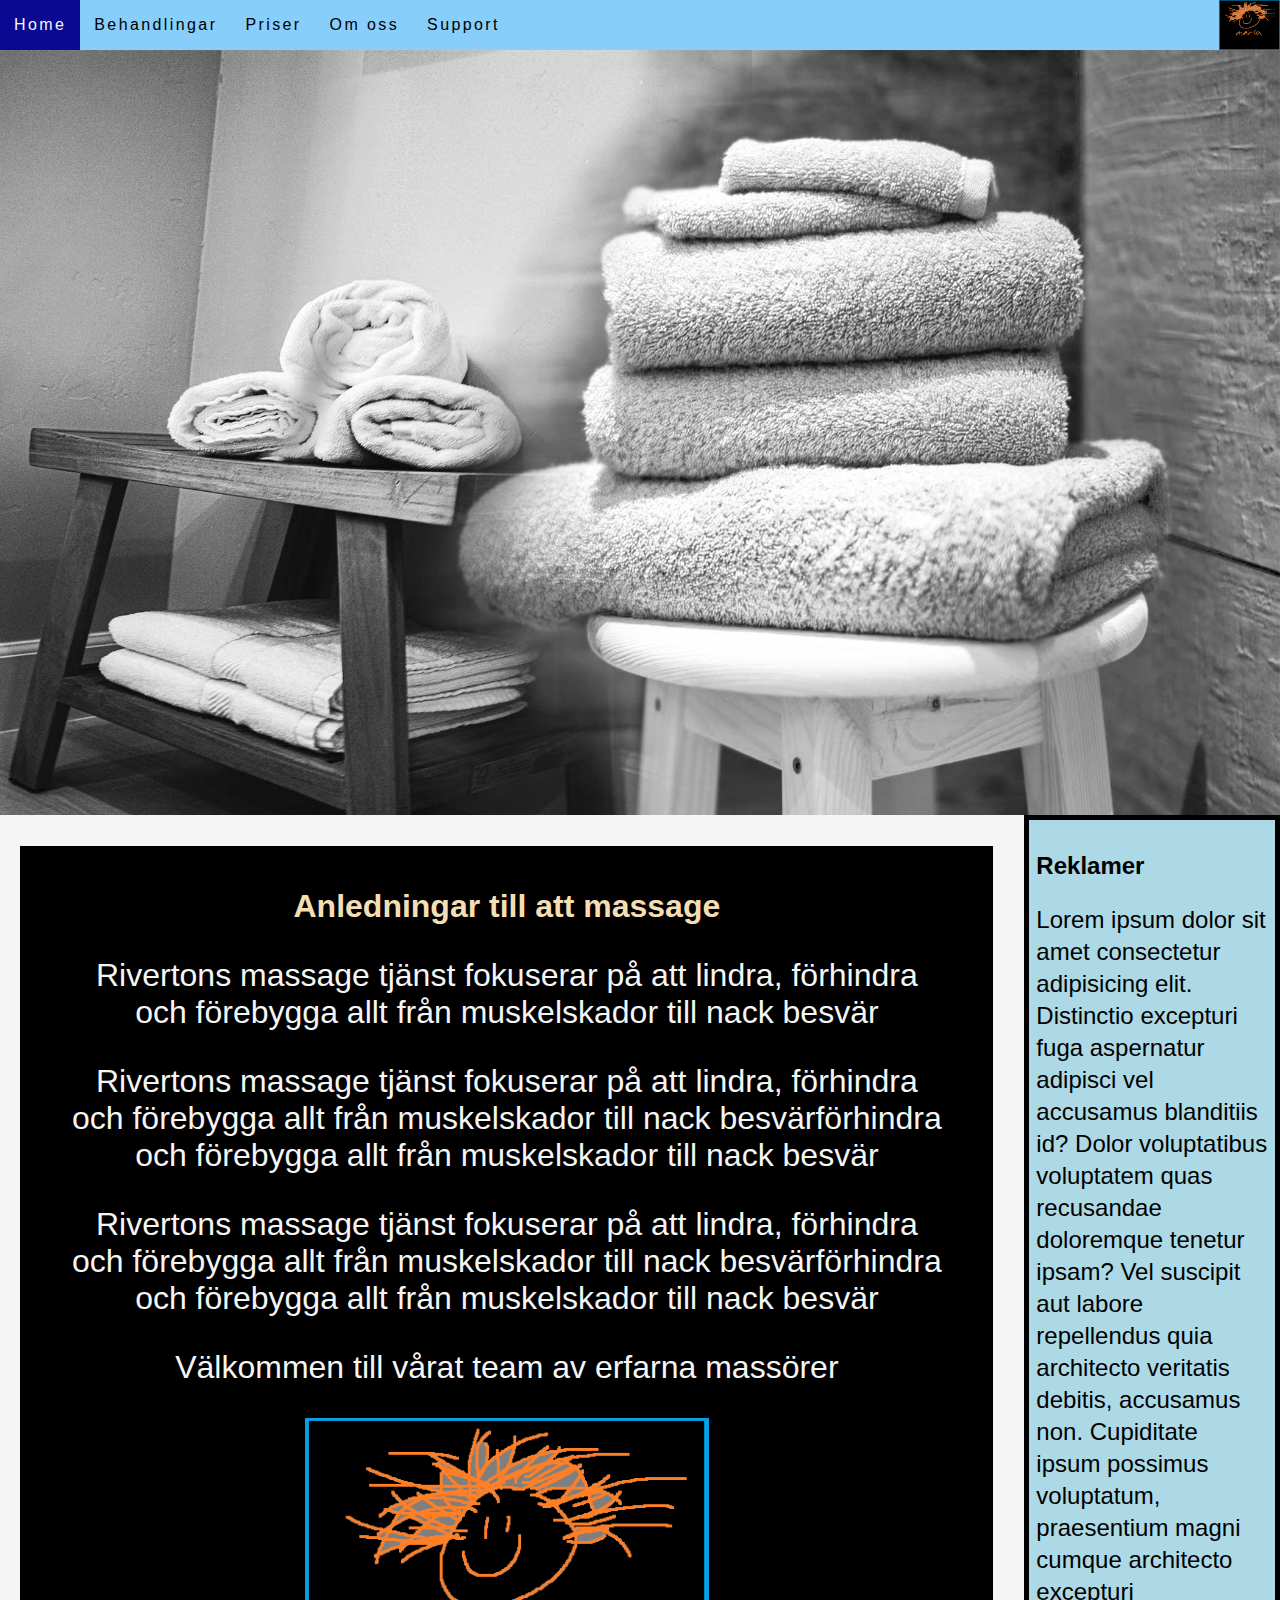
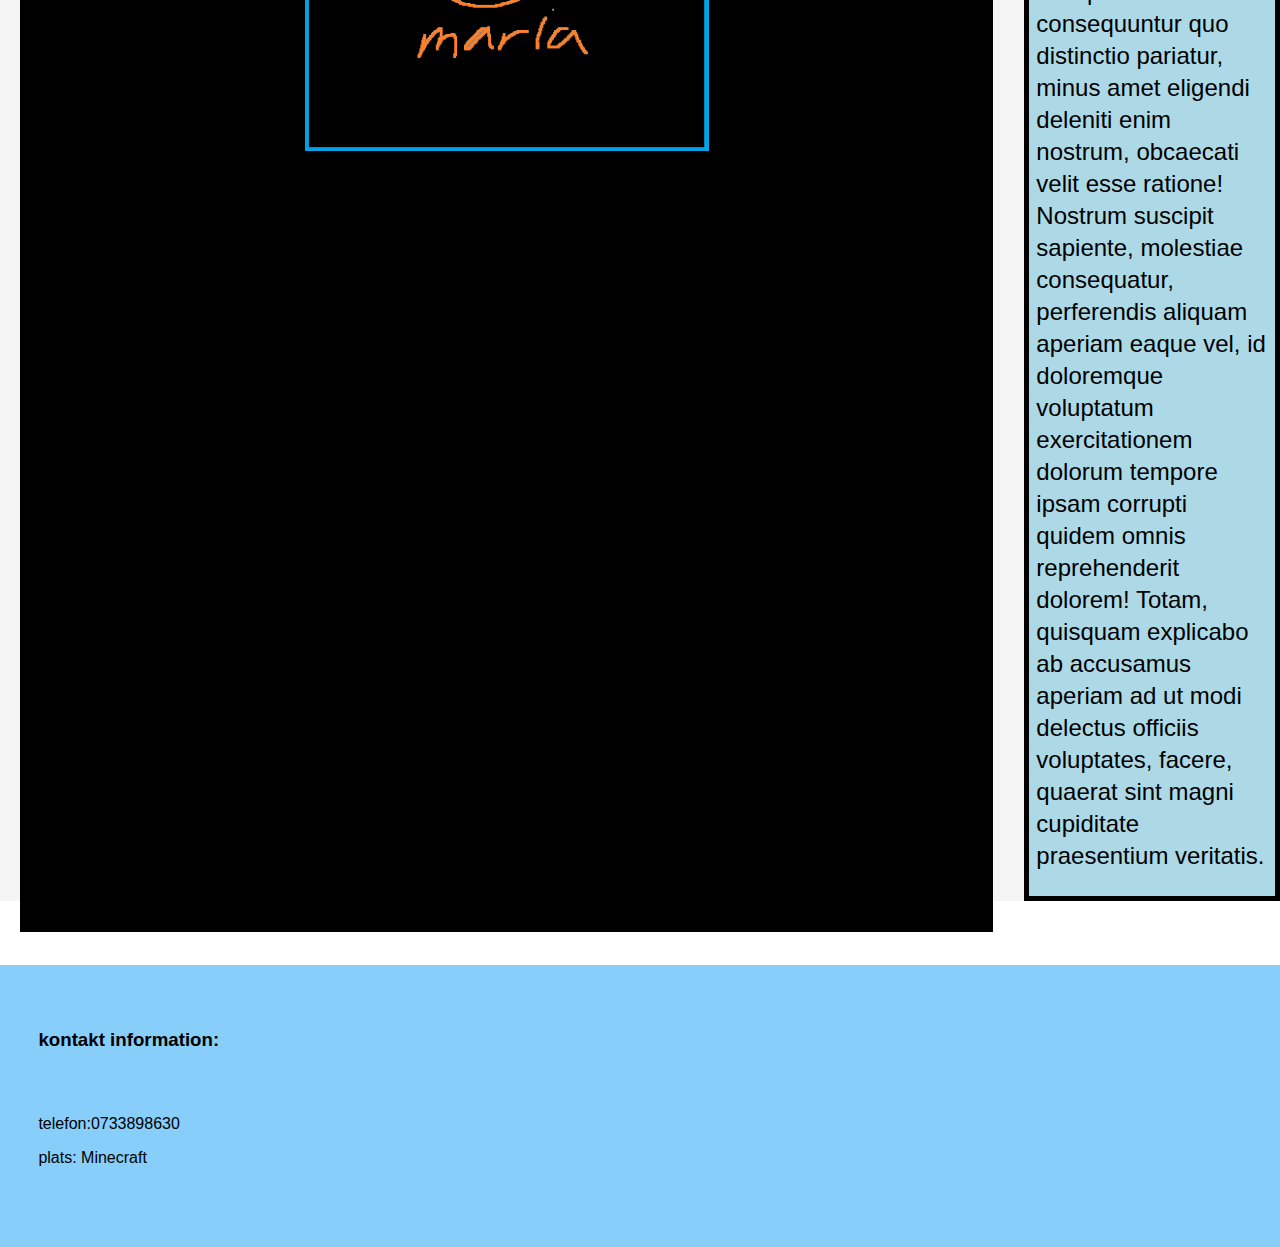
<file: index.html>
<!DOCTYPE html>
<html lang="sv">

<head>
    <link rel="stylesheet" href="css/style.css">
    <meta charset="UTF-8">
    <meta name="viewport" content="width=device-width, initial-scale=1.0">
    <link href="https://fonts.googleapis.com/icon?family=Material+Icons" rel="stylesheet">
    <title>index</title>
</head>

<body>
    <div id="wrapper1">
        <header class="hd1"> <img class="mainbilld" src="img/Mainslutprojekt2.jpg" alt="Masage_billd"></header>
        <nav id="navbar">
            <img class="listaicon" src="img/maahaaa!.png" alt="Mahaa">
            <ul class="lista">
                <li class="hotbare"><a id="active" href="index.html">Home</a></li>
                <li class="hotbare"><a href="price.html">Behandlingar</a></li>
                <li class="hotbare"><a href="price2.html">Priser</a></li>
                <li class="hotbare"><a href="oms.html">Om oss</a></li>
                <li class="hotbare"><a href="sup.html">Support</a></li>
            </ul>
        </nav>

        <nav class="menu">
            <ul class="menli">
                <li><a href="index.html">Home</a></li>
                <li><a href="price.html">Behandlingar</a></li>
                <li><a href="price2.html">Priser</a></li>
                <li><a href="oms.html">Om oss</a></li>
                <li><a href="sup.html">Support</a></li>
            </ul>
        </nav>
    
        <div class="fade-layer"></div>
    
            <div class="menu-button">
                <i class="material-icons">menu</i>
            </div>

        
            <main class="ma1">
                <div class="sida1_info">
                <h1> <strong> Anledningar till att massage </strong></h1>
                <p class="p1">Rivertons massage tjänst fokuserar på att lindra, förhindra och förebygga allt från muskelskador till nack besvär</p>
                <p class="p1">Rivertons massage tjänst fokuserar på att lindra, förhindra och förebygga allt från muskelskador till nack besvärförhindra och förebygga allt från muskelskador till nack besvär</p>
                <p class="p1">Rivertons massage tjänst fokuserar på att lindra, förhindra och förebygga allt från muskelskador till nack besvärförhindra och förebygga allt från muskelskador till nack besvär</p>
                <p class="p1">Välkommen till vårat team av erfarna massörer</p>
                    <img class="billder_s1" src="img/maahaaa!.png" alt="billd_pa_arbetare">

            </div>
            </main>
            <aside class="as1">
                <div class="sida1_as">
                    <h2>Reklamer</h2>
                    <p class="astext">Lorem ipsum dolor sit amet consectetur adipisicing elit. Distinctio excepturi fuga aspernatur adipisci vel accusamus blanditiis id? Dolor voluptatibus voluptatem quas recusandae doloremque tenetur ipsam? Vel suscipit aut labore repellendus quia architecto veritatis debitis, accusamus non. Cupiditate ipsum possimus voluptatum, praesentium magni cumque architecto excepturi consequuntur quo distinctio pariatur, minus amet eligendi deleniti enim nostrum, obcaecati velit esse ratione! Nostrum suscipit sapiente, molestiae consequatur, perferendis aliquam aperiam eaque vel, id doloremque voluptatum exercitationem dolorum tempore ipsam corrupti quidem omnis reprehenderit dolorem! Totam, quisquam explicabo ab accusamus aperiam ad ut modi delectus officiis voluptates, facere, quaerat sint magni cupiditate praesentium veritatis.</p>
                </div>
            </aside>    
        <footer class="ft1">
            <h3>kontakt information:</h3>
            <p>telefon:0733898630</p>
            <p>plats: Minecraft</p>
        </footer>
    </div>
    <script src="js/java.js"></script>
    <script src="js/scriiipt.js"></script>
</body>

</html>
</file>
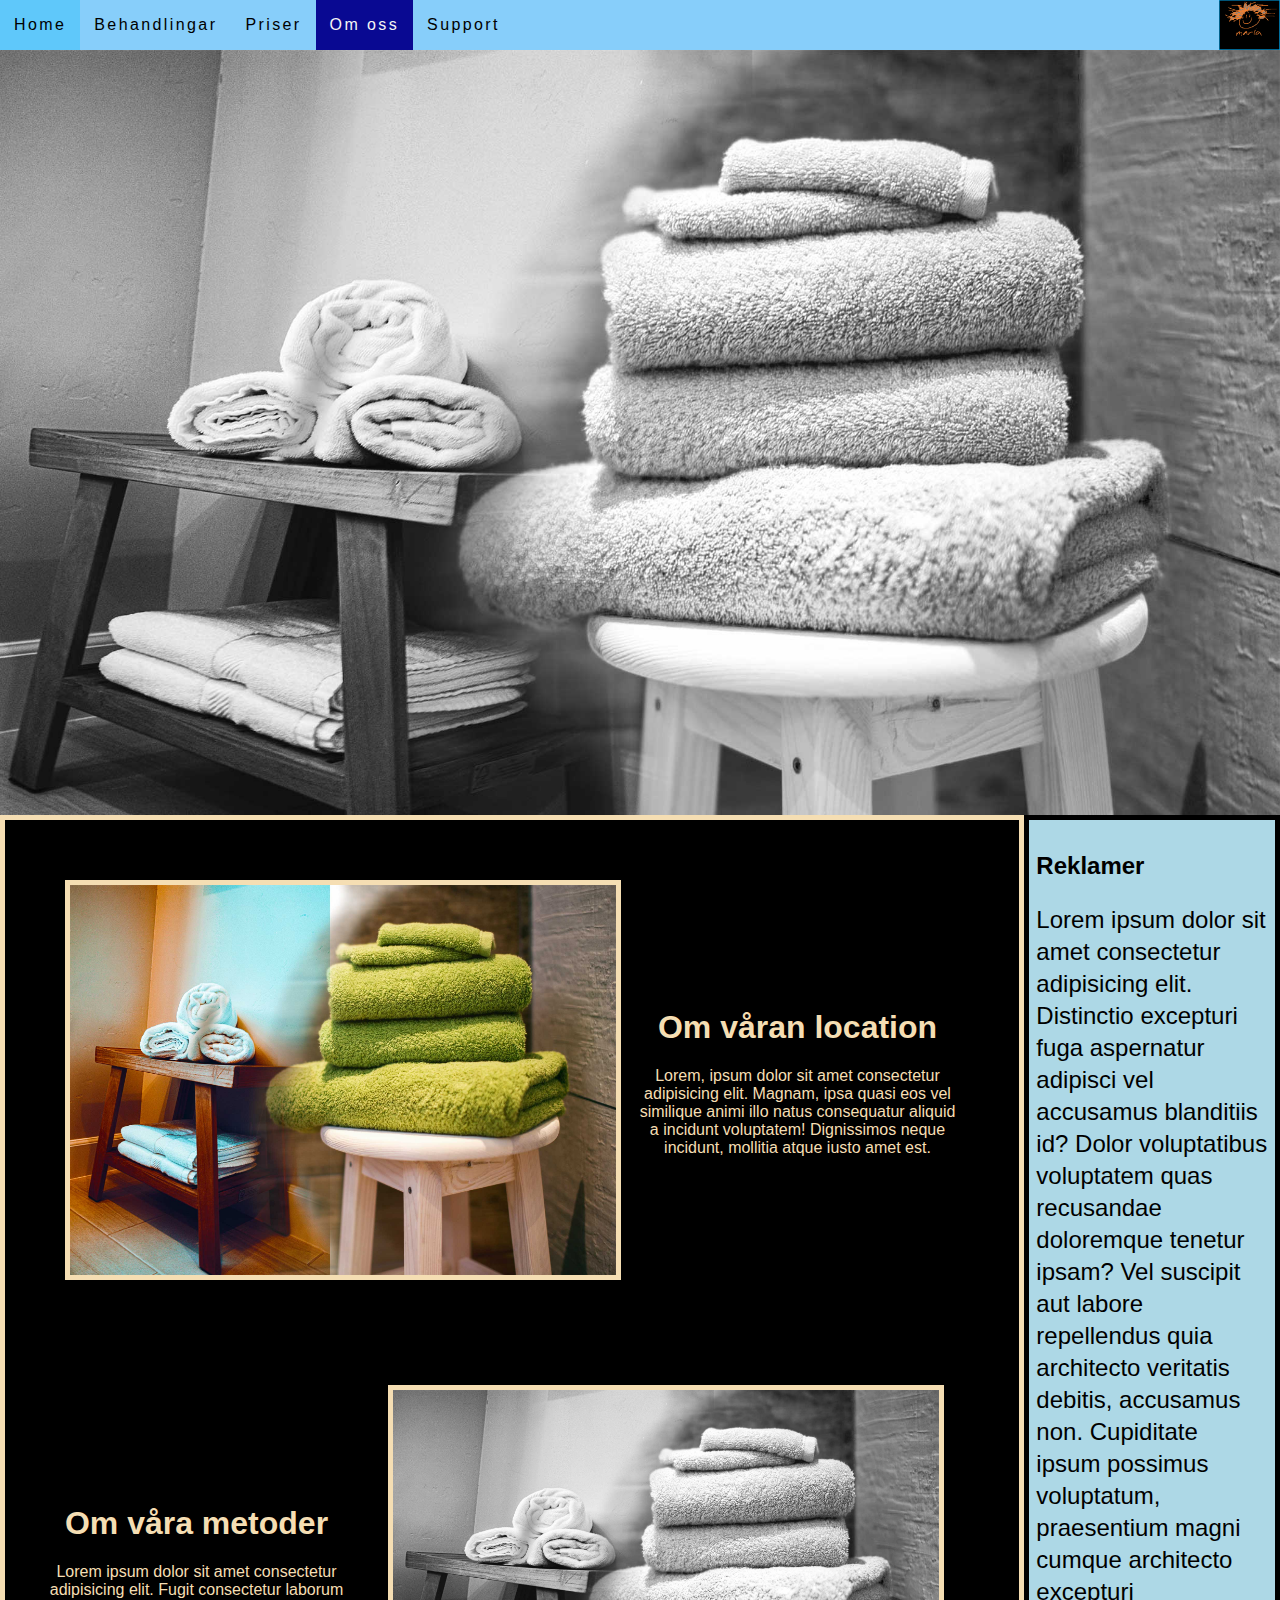
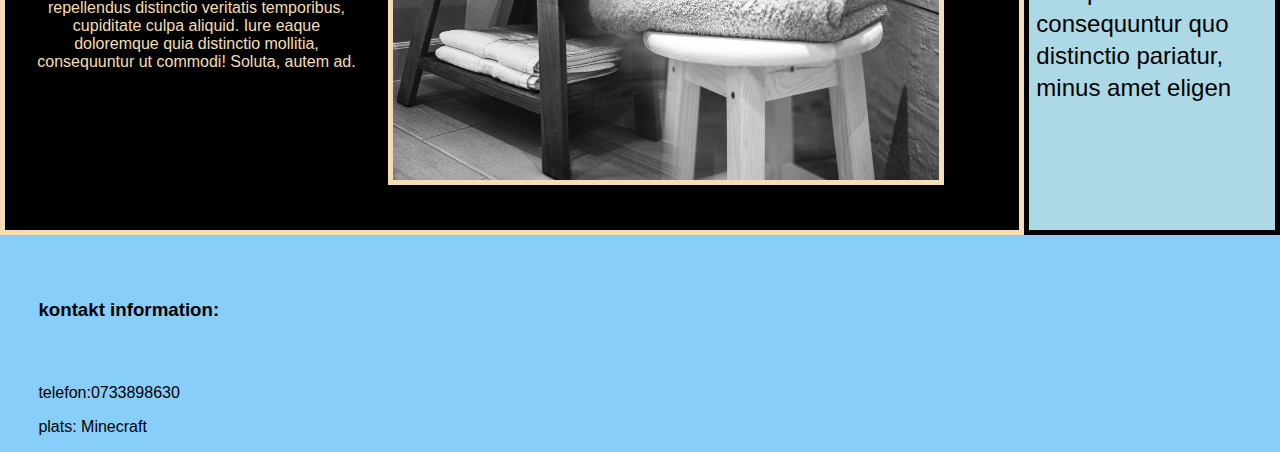
<file: oms.html>
<!DOCTYPE html>
<html lang="sv">

<head>
    <link rel="stylesheet" href="css/style.css">
    <meta charset="UTF-8">
    <meta name="viewport" content="width=device-width, initial-scale=1.0">
    <link href="https://fonts.googleapis.com/icon?family=Material+Icons" rel="stylesheet">
    <title>index</title>
</head>

<body>
    <div id="wrapper3">
        <header class="hd1"> <img class="mainbilld" src="img/Mainslutprojekt2.jpg" alt="Masage_billd"></header>
        <nav id="navbar">
            <img class="listaicon" src="img/maahaaa!.png" alt="Mahaa">
            <ul class="lista">
                <li class="hotbare"><a href="index.html">Home</a></li>
                <li class="hotbare"><a href="price.html">Behandlingar</a></li>
                <li class="hotbare"><a href="price2.html">Priser</a></li>
                <li class="hotbare"><a id="active" href="oms.html">Om oss</a></li>
                <li class="hotbare"><a href="sup.html">Support</a></li>
            </ul>
        </nav>

        <nav class="menu">
            <ul class="menli">
                <li><a href="index.html">Home</a></li>
                <li><a href="price.html">Behandlingar</a></li>
                <li><a href="price2.html">Priser</a></li>
                <li><a href="oms.html">Om oss</a></li>
                <li><a href="sup.html">Support</a></li>
            </ul>
        </nav>
    
        <div class="fade-layer"></div>
    
            <div class="menu-button">
                <i class="material-icons">menu</i>
            </div>

        <main class="ma4">
            <div class="sida4div1">
                <img class="sida4bild" src="img/Mainslutprojekt1.jpg" alt="Massage_billd1">
                <div class="sida4div3">
                    <h1> Om våran location</h1>
                    <p>Lorem, ipsum dolor sit amet consectetur adipisicing elit. Magnam, ipsa quasi eos vel similique animi illo natus consequatur aliquid a incidunt voluptatem! Dignissimos neque incidunt, mollitia atque iusto amet est.</p>
                </div>
            </div>
            <div class="sida4div2">
                <img class="sida4bild" src="img/Mainslutprojekt2.jpg" alt="Massage_billd2">
                <div class="sida4div4">
                    <h1> Om våra metoder</h1>
                    <p>Lorem ipsum dolor sit amet consectetur adipisicing elit. Fugit consectetur laborum repellendus distinctio veritatis temporibus, cupiditate culpa aliquid. Iure eaque doloremque quia distinctio mollitia, consequuntur ut commodi! Soluta, autem ad.</p>
                </div>
            </div>
        </main>
        
        <aside class="as1">
            <div class="sida1_as">
                <h2>Reklamer</h2>
                <p class="astext">Lorem ipsum dolor sit amet consectetur adipisicing elit. Distinctio excepturi fuga aspernatur adipisci vel accusamus blanditiis id? Dolor voluptatibus voluptatem quas recusandae doloremque tenetur ipsam? Vel suscipit aut labore repellendus quia architecto veritatis debitis, accusamus non. Cupiditate ipsum possimus voluptatum, praesentium magni cumque architecto excepturi consequuntur quo distinctio pariatur, minus amet eligen</p>
            </div>
        </aside>

        <footer class="ft">
            <h3>kontakt information:</h3>
            <p>telefon:0733898630</p>
            <p>plats: Minecraft</p>
        </footer>
    </div>
    <script src= "js/java.js"></script>
    <script src="js/scriiipt.js"></script>
</body>

</html>
</file>
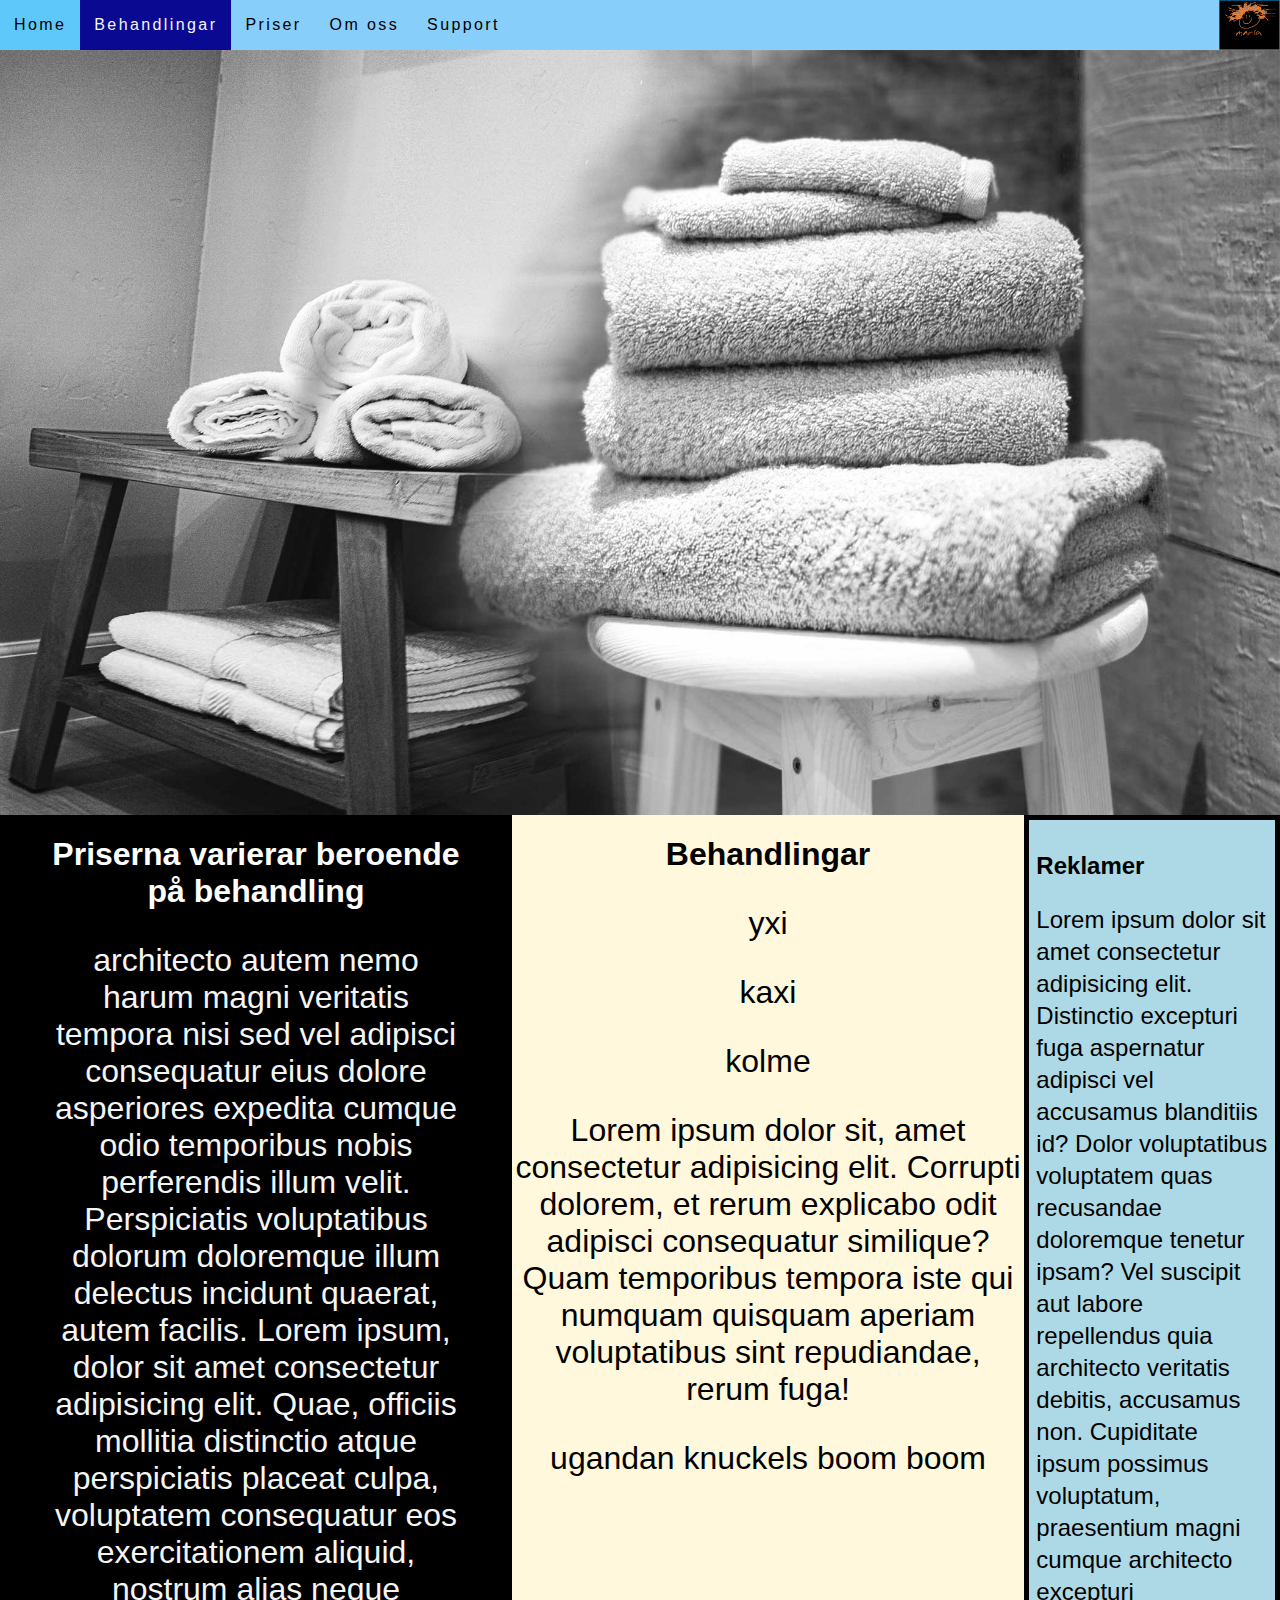
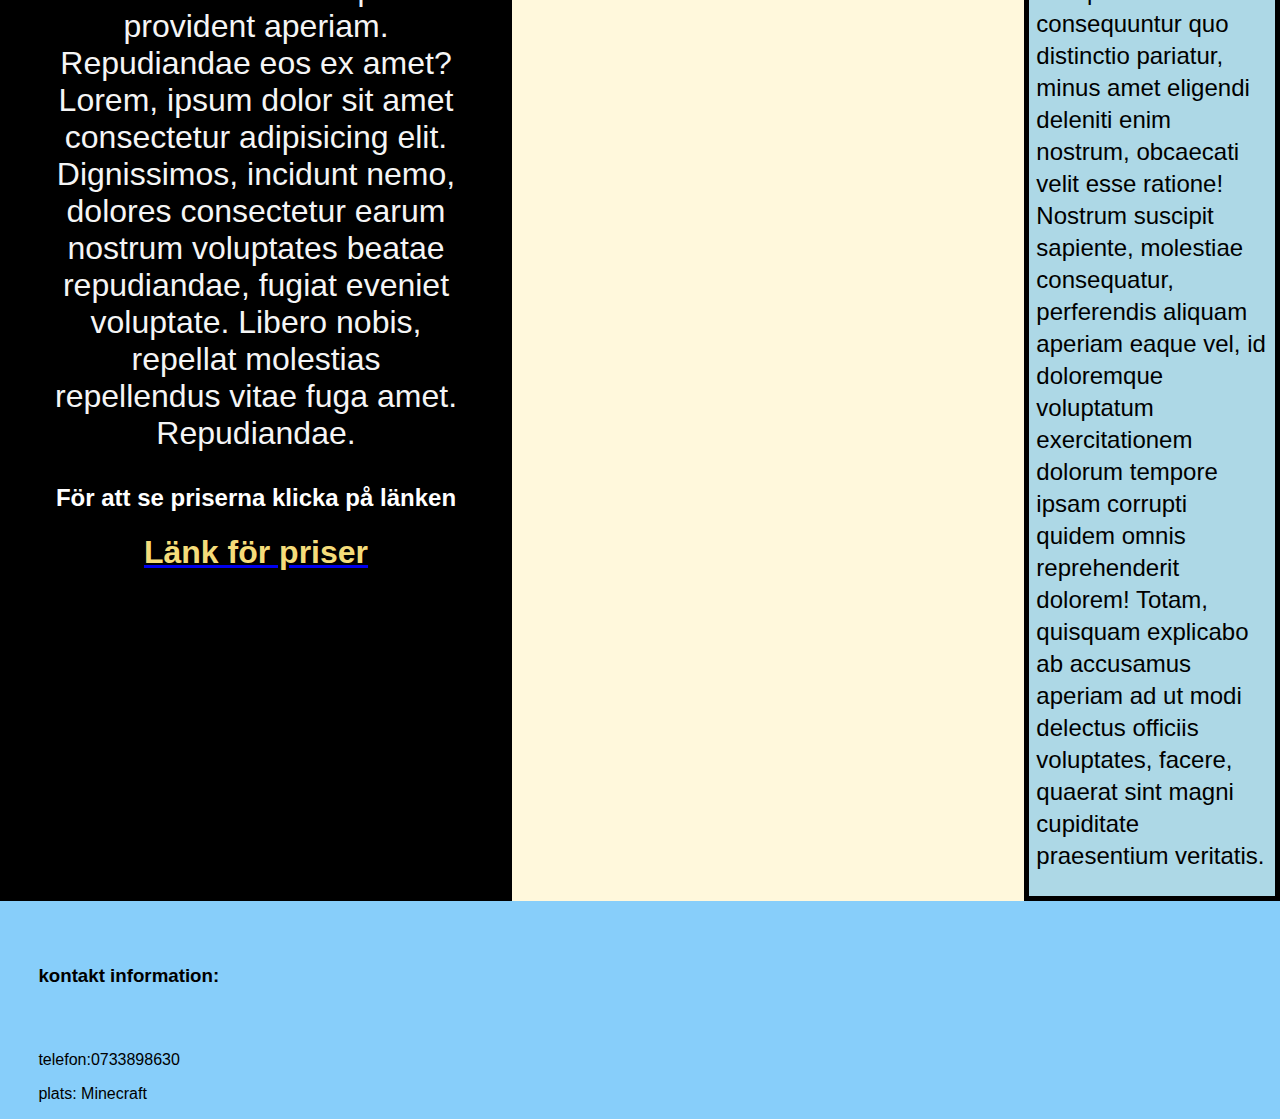
<file: price.html>
<!DOCTYPE html>
<html lang="sv">

    <head>
        <link rel="stylesheet" href="css/style.css">
        <meta charset="UTF-8">
        <meta name="viewport" content="width=device-width, initial-scale=1.0">
        <link href="https://fonts.googleapis.com/icon?family=Material+Icons" rel="stylesheet">
        <title>Document</title>
    </head>
    
    <body>
        <div id="wrapper1">
            <header class="hd1"> <img class="mainbilld" src="img/Mainslutprojekt2.jpg" alt="Masage_billd"></header>
            <nav id="navbar">
                <img class="listaicon" src="img/maahaaa!.png" alt="Mahaa">
                <ul class="lista">
                    <li class="hotbare"><a href="index.html">Home</a></li>
                    <li class="hotbare"><a id="active" href="price.html">Behandlingar</a></li>
                    <li class="hotbare"><a href="price2.html">Priser</a></li>
                    <li class="hotbare"><a href="oms.html">Om oss</a></li>
                    <li class="hotbare"><a href="sup.html">Support</a></li>
                </ul>
            </nav>
    
            <nav class="menu">
                <ul class="menli">
                    <li><a href="index.html">Home</a></li>
                    <li><a href="price.html">Behandlingar</a></li>
                    <li><a href="price2.html">Priser</a></li>
                    <li><a href="oms.html">Om oss</a></li>
                    <li><a href="sup.html">Support</a></li>
                </ul>
            </nav>
    
        <div class="fade-layer"></div>
    
            <div class="menu-button">
                <i class="material-icons">menu</i>
            </div>

        
            <main class="ma2">
                <div class="cash">
                    <h1> <strong> Priserna varierar beroende på behandling</strong></h1>
                    <p class="p21"> architecto autem nemo harum magni veritatis tempora nisi sed vel adipisci consequatur eius dolore asperiores expedita cumque odio temporibus nobis perferendis illum velit. Perspiciatis voluptatibus dolorum doloremque illum delectus incidunt quaerat, autem facilis. Lorem ipsum, dolor sit amet consectetur adipisicing elit. Quae, officiis mollitia distinctio atque perspiciatis placeat culpa, voluptatem consequatur eos exercitationem aliquid, nostrum alias neque provident aperiam. Repudiandae eos ex amet? Lorem, ipsum dolor sit amet consectetur adipisicing elit. Dignissimos, incidunt nemo, dolores consectetur earum nostrum voluptates beatae repudiandae, fugiat eveniet voluptate. Libero nobis, repellat molestias repellendus vitae fuga amet. Repudiandae.</p>
                    <h2>För att se priserna klicka på länken</h2>
                    <a href="price2.html"><h1 class="pris"><strong>Länk för priser</strong></h1></a>
                    
                </div>
                <div class="times">
                    <h1><strong>Behandlingar</strong></h1>
                    <p class="p22">yxi</p>
                    <p class="p22">kaxi</p>
                    <p class="p22">kolme</p>
                    <p class="p22">Lorem ipsum dolor sit, amet consectetur adipisicing elit. Corrupti dolorem, et rerum explicabo odit adipisci consequatur similique? Quam temporibus tempora iste qui numquam quisquam aperiam voluptatibus sint repudiandae, rerum fuga!</p>
                    <p class="p22">ugandan knuckels boom boom</p>
                </div>
            </main>
            <aside class="as1">
                <div class="sida1_as">
                    <h2>Reklamer</h2>
                    <p class="astext">Lorem ipsum dolor sit amet consectetur adipisicing elit. Distinctio excepturi fuga aspernatur adipisci vel accusamus blanditiis id? Dolor voluptatibus voluptatem quas recusandae doloremque tenetur ipsam? Vel suscipit aut labore repellendus quia architecto veritatis debitis, accusamus non. Cupiditate ipsum possimus voluptatum, praesentium magni cumque architecto excepturi consequuntur quo distinctio pariatur, minus amet eligendi deleniti enim nostrum, obcaecati velit esse ratione! Nostrum suscipit sapiente, molestiae consequatur, perferendis aliquam aperiam eaque vel, id doloremque voluptatum exercitationem dolorum tempore ipsam corrupti quidem omnis reprehenderit dolorem! Totam, quisquam explicabo ab accusamus aperiam ad ut modi delectus officiis voluptates, facere, quaerat sint magni cupiditate praesentium veritatis.</p>
                </div>
            </aside>
            <footer class="ft">
                <h3>kontakt information:</h3>
                <p>telefon:0733898630</p>
                <p>plats: Minecraft</p>
            </footer>
    </div>
    <script src= "js/java.js"></script>
    <script src="js/scriiipt.js"></script>
</body>

</html>
</file>
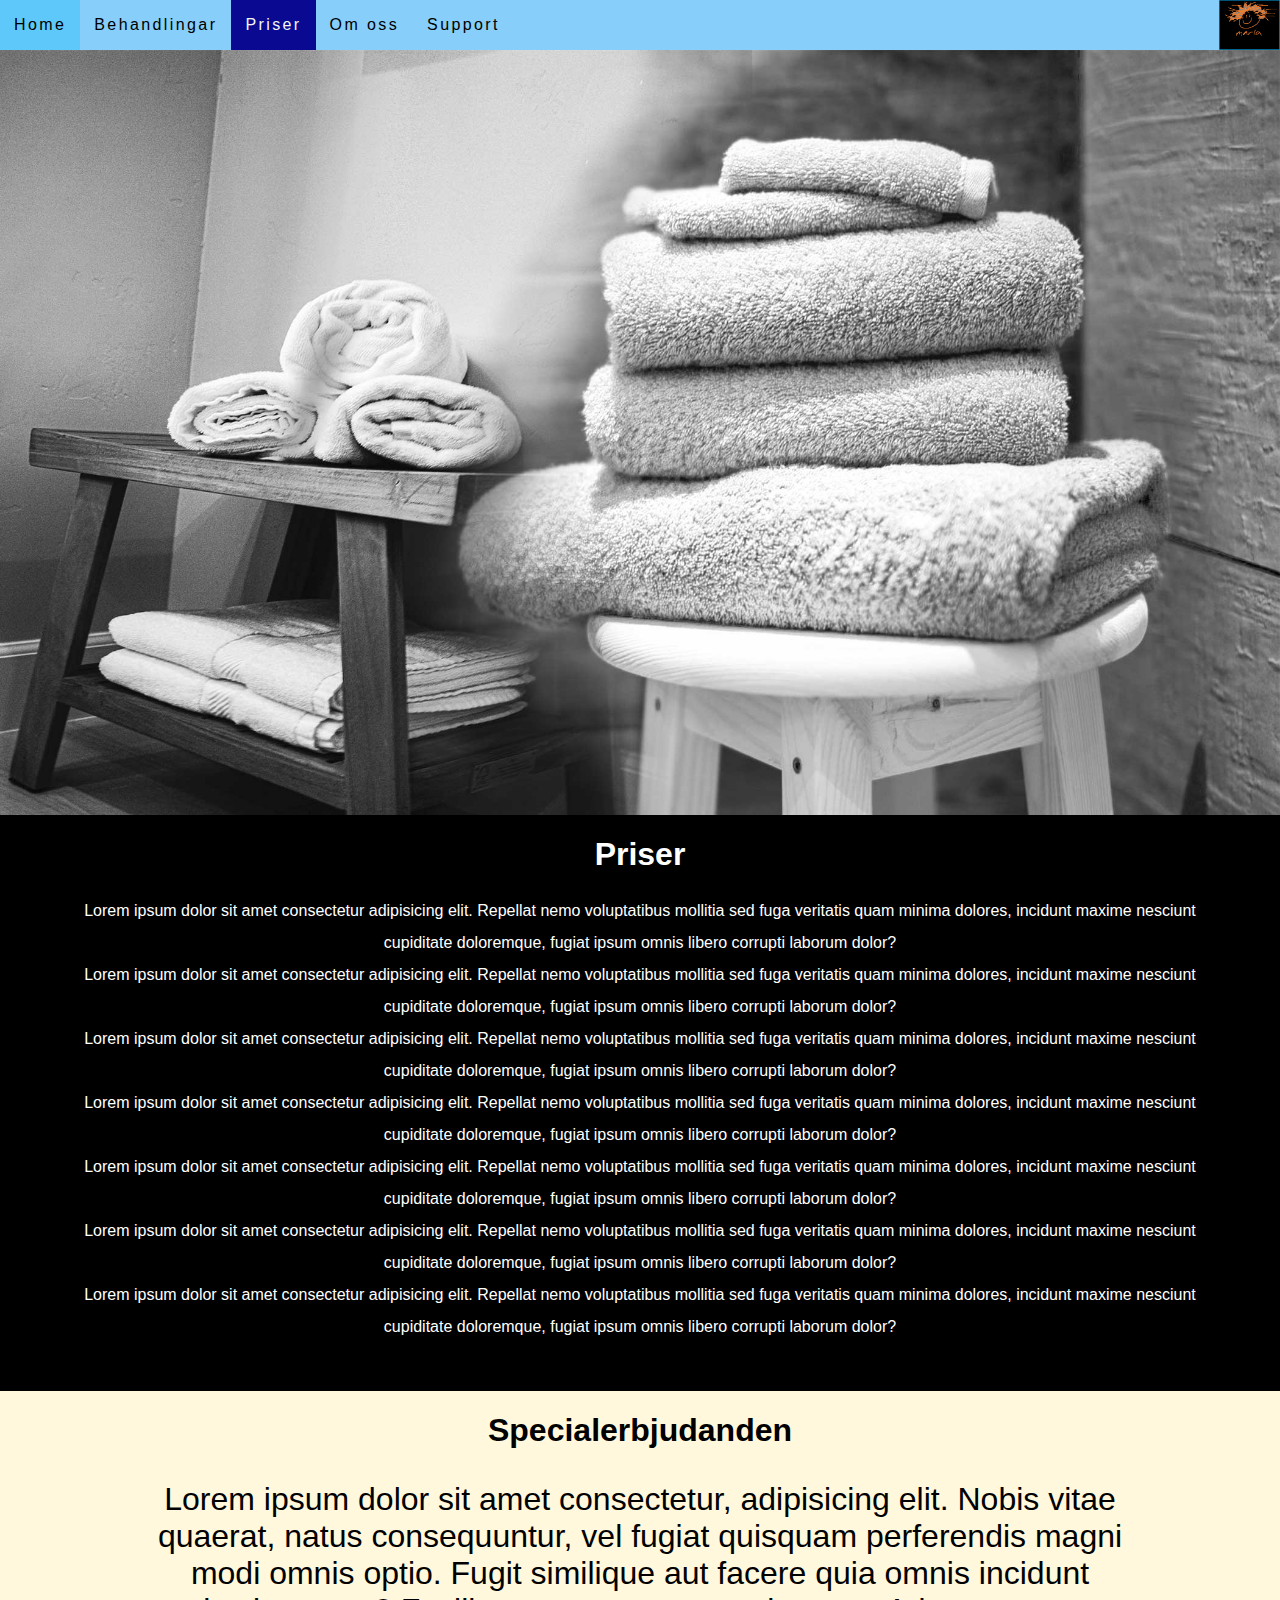
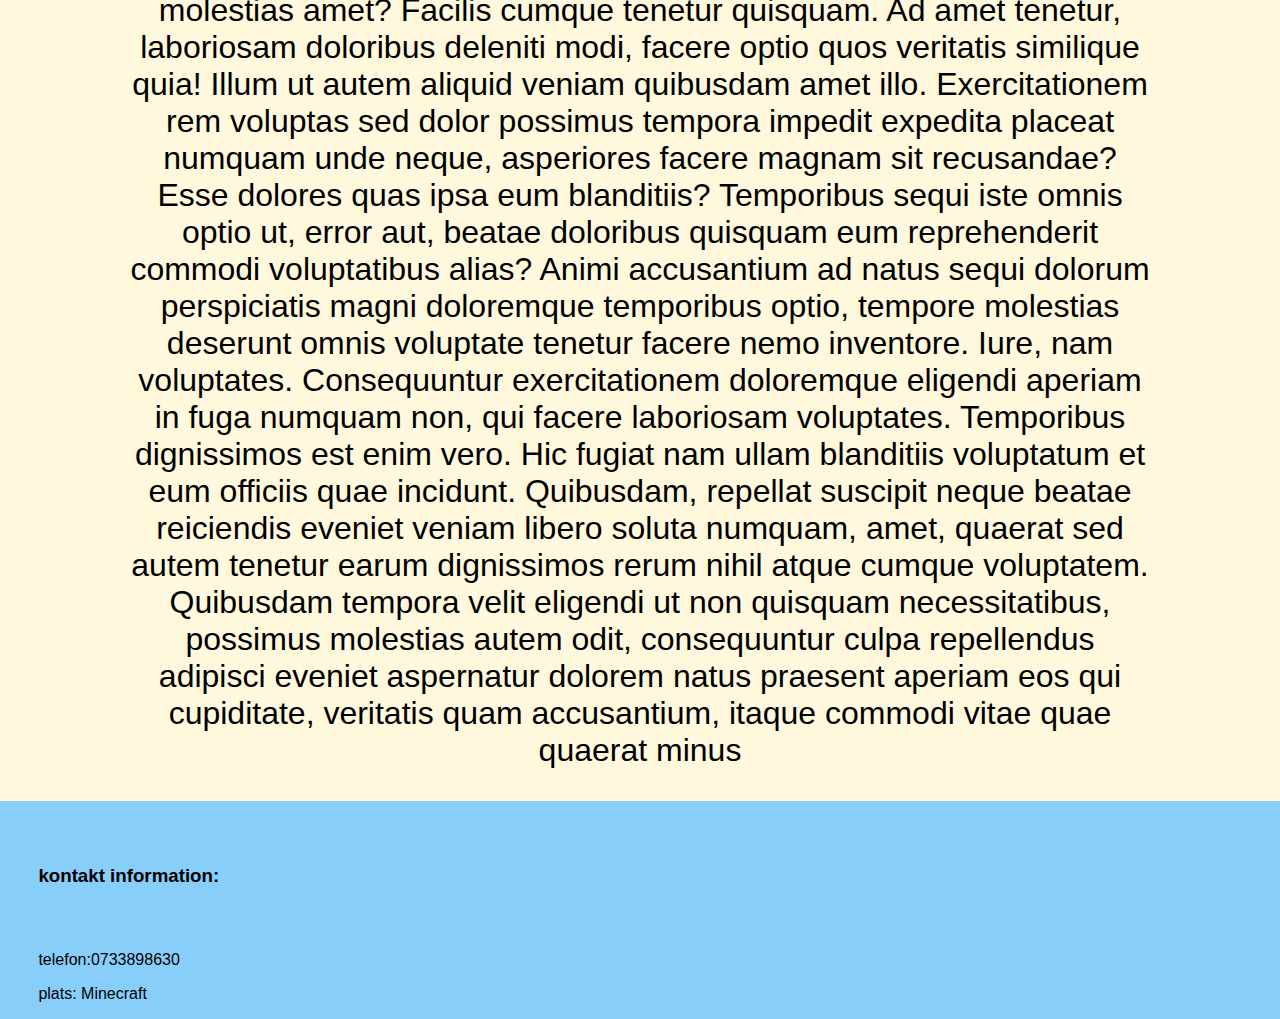
<file: price2.html>
<!DOCTYPE html>
<html lang="sv">

    <head>
        <link rel="stylesheet" href="css/style.css">
        <meta charset="UTF-8">
        <meta name="viewport" content="width=device-width, initial-scale=1.0">
        <link href="https://fonts.googleapis.com/icon?family=Material+Icons" rel="stylesheet">
        <title>Document</title>
    </head>
    
    <body>
        <div id="wrapper2">
            <header class="hd1"> <img class="mainbilld" src="img/Mainslutprojekt2.jpg" alt="Masage_billd"></header>
            <nav id="navbar">
                <img class="listaicon" src="img/maahaaa!.png" alt="Mahaa">
                <ul class="lista">
                    <li class="hotbare"><a href="index.html">Home</a></li>
                    <li class="hotbare"><a href="price.html">Behandlingar</a></li>
                    <li class="hotbare"><a id="active" href="price2.html">Priser</a></li>
                    <li class="hotbare"><a href="oms.html">Om oss</a></li>
                    <li class="hotbare"><a href="sup.html">Support</a></li>
                </ul>
            </nav>
    
            <nav class="menu">
                <ul class="menli">
                    <li><a href="index.html">Home</a></li>
                    <li><a href="price.html">Behandlingar</a></li>
                    <li><a href="price2.html">Priser</a></li>
                    <li><a href="oms.html">Om oss</a></li>
                    <li><a href="sup.html">Support</a></li>
                </ul>
            </nav>

        <div class="fade-layer"></div>
    
            <div class="menu-button">
                <i class="material-icons">menu</i>
            </div>

        
            <main class="ma3">
                <div class="allapriser">
                    <h1>Priser</h1>
                    <ul class="prislista">
                    <li>Lorem ipsum dolor sit amet consectetur adipisicing elit. Repellat nemo voluptatibus mollitia sed fuga veritatis quam minima dolores, incidunt maxime nesciunt cupiditate doloremque, fugiat ipsum omnis libero corrupti laborum dolor?</li>
                    <li>Lorem ipsum dolor sit amet consectetur adipisicing elit. Repellat nemo voluptatibus mollitia sed fuga veritatis quam minima dolores, incidunt maxime nesciunt cupiditate doloremque, fugiat ipsum omnis libero corrupti laborum dolor?</li>
                    <li>Lorem ipsum dolor sit amet consectetur adipisicing elit. Repellat nemo voluptatibus mollitia sed fuga veritatis quam minima dolores, incidunt maxime nesciunt cupiditate doloremque, fugiat ipsum omnis libero corrupti laborum dolor?</li>
                    <li>Lorem ipsum dolor sit amet consectetur adipisicing elit. Repellat nemo voluptatibus mollitia sed fuga veritatis quam minima dolores, incidunt maxime nesciunt cupiditate doloremque, fugiat ipsum omnis libero corrupti laborum dolor?</li>
                    <li>Lorem ipsum dolor sit amet consectetur adipisicing elit. Repellat nemo voluptatibus mollitia sed fuga veritatis quam minima dolores, incidunt maxime nesciunt cupiditate doloremque, fugiat ipsum omnis libero corrupti laborum dolor?</li>
                    <li>Lorem ipsum dolor sit amet consectetur adipisicing elit. Repellat nemo voluptatibus mollitia sed fuga veritatis quam minima dolores, incidunt maxime nesciunt cupiditate doloremque, fugiat ipsum omnis libero corrupti laborum dolor?</li>
                    <li>Lorem ipsum dolor sit amet consectetur adipisicing elit. Repellat nemo voluptatibus mollitia sed fuga veritatis quam minima dolores, incidunt maxime nesciunt cupiditate doloremque, fugiat ipsum omnis libero corrupti laborum dolor?</li>
                </ul>
                </div>
                <div class="special">
                <h1>Specialerbjudanden</h1>
                <p class="p3">Lorem ipsum dolor sit amet consectetur, adipisicing elit. Nobis vitae quaerat, natus consequuntur, vel fugiat quisquam perferendis magni modi omnis optio. Fugit similique aut facere quia omnis incidunt molestias amet? Facilis cumque tenetur quisquam. Ad amet tenetur, laboriosam doloribus deleniti modi, facere optio quos veritatis similique quia! Illum ut autem aliquid veniam quibusdam amet illo. Exercitationem rem voluptas sed dolor possimus tempora impedit expedita placeat numquam unde neque, asperiores facere magnam sit recusandae? Esse dolores quas ipsa eum blanditiis? Temporibus sequi iste omnis optio ut, error aut, beatae doloribus quisquam eum reprehenderit commodi voluptatibus alias? Animi accusantium ad natus sequi dolorum perspiciatis magni doloremque temporibus optio, tempore molestias deserunt omnis voluptate tenetur facere nemo inventore. Iure, nam voluptates. Consequuntur exercitationem doloremque eligendi aperiam in fuga numquam non, qui facere laboriosam voluptates. Temporibus dignissimos est enim vero. Hic fugiat nam ullam blanditiis voluptatum et eum officiis quae incidunt. Quibusdam, repellat suscipit neque beatae reiciendis eveniet veniam libero soluta numquam, amet, quaerat sed autem tenetur earum dignissimos rerum nihil atque cumque voluptatem. Quibusdam tempora velit eligendi ut non quisquam necessitatibus, possimus molestias autem odit, consequuntur culpa repellendus adipisci eveniet aspernatur dolorem natus praesent aperiam eos qui cupiditate, veritatis quam accusantium, itaque commodi vitae quae quaerat minus </p>


                </div>
            </main>
        <footer class="ft">
            <h3>kontakt information:</h3>
            <p>telefon:0733898630</p>
            <p>plats: Minecraft</p>
        </footer>
    </div>
    <script src= "js/java.js"></script>
    <script src="js/scriiipt.js"></script>
</body>

</html>
</file>
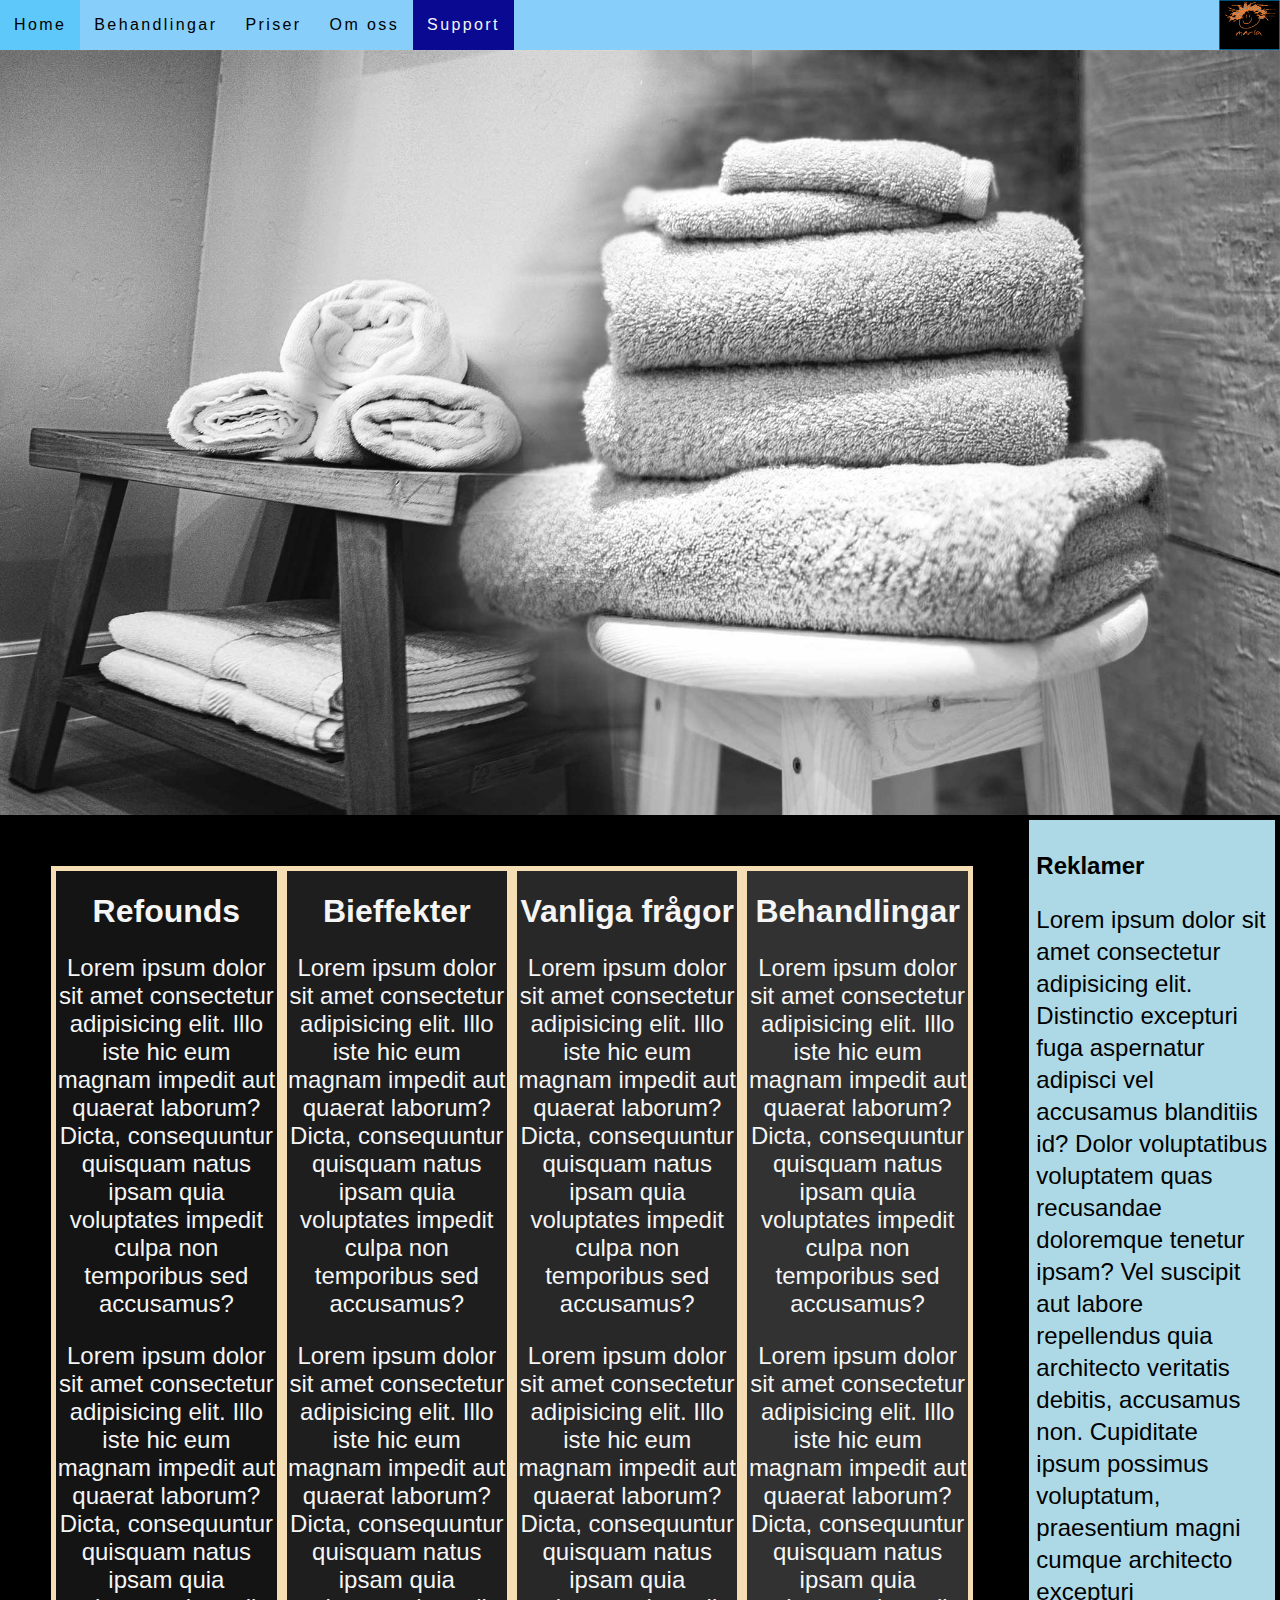
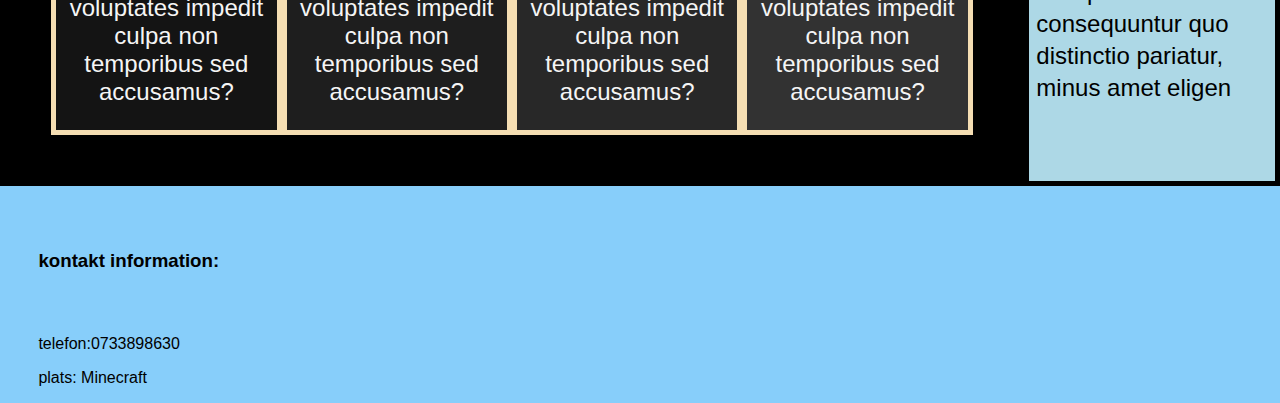
<file: sup.html>
<!DOCTYPE html>
<html lang="zxx">

<head>
    <link rel="stylesheet" href="css/style.css">
    <meta charset="UTF-8">
    <meta name="viewport" content="width=device-width, initial-scale=1.0">
    <link href="https://fonts.googleapis.com/icon?family=Material+Icons" rel="stylesheet">
    <title>index</title>
</head>

<body>
    <div id="wrapper1">
        <header class="hd1"> <img class="mainbilld" src="img/Mainslutprojekt2.jpg" alt="Masage_billd"></header>
        <nav id="navbar">
            <img class="listaicon" src="img/maahaaa!.png" alt="Mahaa">
            <ul class="lista">
                <li class="hotbare"><a href="index.html">Home</a></li>
                <li class="hotbare"><a href="price.html">Behandlingar</a></li>
                <li class="hotbare"><a href="price2.html">Priser</a></li>
                <li class="hotbare"><a href="oms.html">Om oss</a></li>
                <li class="hotbare"><a id="active" href="sup.html">Support</a></li>
            </ul>
        </nav>

        <nav class="menu">
            <ul class="menli">
                <li><a href="index.html">Home</a></li>
                <li><a href="price.html">Behandlingar</a></li>
                <li><a href="price2.html">Priser</a></li>
                <li><a href="oms.html">Om oss</a></li>
                <li><a href="sup.html">Support</a></li>
            </ul>
        </nav>
    
        <div class="fade-layer"></div>
    
            <div class="menu-button">
                <i class="material-icons">menu</i>
            </div>

        
            <main class="ma5">
                <div class="info5_1">
                    <h1><strong>Refounds</strong></h1>
                    <p class="p5">Lorem ipsum dolor sit amet consectetur adipisicing elit. Illo iste hic eum magnam impedit aut quaerat laborum? Dicta, consequuntur quisquam natus ipsam quia voluptates impedit culpa non temporibus sed accusamus?</p>
                    <p class="p5">Lorem ipsum dolor sit amet consectetur adipisicing elit. Illo iste hic eum magnam impedit aut quaerat laborum? Dicta, consequuntur quisquam natus ipsam quia voluptates impedit culpa non temporibus sed accusamus?</p> 
                </div>
                <div class="info5_2">
                    <h1><strong>Bieffekter</strong></h1>
                    <p class="p5">Lorem ipsum dolor sit amet consectetur adipisicing elit. Illo iste hic eum magnam impedit aut quaerat laborum? Dicta, consequuntur quisquam natus ipsam quia voluptates impedit culpa non temporibus sed accusamus?</p>
                    <p class="p5">Lorem ipsum dolor sit amet consectetur adipisicing elit. Illo iste hic eum magnam impedit aut quaerat laborum? Dicta, consequuntur quisquam natus ipsam quia voluptates impedit culpa non temporibus sed accusamus?</p>
                    
                </div>
                <div class="info5_3">
                    <h1><strong>Vanliga frågor</strong></h1>
                    <p class="p5">Lorem ipsum dolor sit amet consectetur adipisicing elit. Illo iste hic eum magnam impedit aut quaerat laborum? Dicta, consequuntur quisquam natus ipsam quia voluptates impedit culpa non temporibus sed accusamus?</p>
                    <p class="p5">Lorem ipsum dolor sit amet consectetur adipisicing elit. Illo iste hic eum magnam impedit aut quaerat laborum? Dicta, consequuntur quisquam natus ipsam quia voluptates impedit culpa non temporibus sed accusamus?</p>
                    
                </div>
                <div class="info5_4">
                    <h1><strong>Behandlingar</strong></h1>
                    <p class="p5">Lorem ipsum dolor sit amet consectetur adipisicing elit. Illo iste hic eum magnam impedit aut quaerat laborum? Dicta, consequuntur quisquam natus ipsam quia voluptates impedit culpa non temporibus sed accusamus?</p>
                    <p class="p5">Lorem ipsum dolor sit amet consectetur adipisicing elit. Illo iste hic eum magnam impedit aut quaerat laborum? Dicta, consequuntur quisquam natus ipsam quia voluptates impedit culpa non temporibus sed accusamus?</p>
                </div>
            </main>
            <aside class="as1">
                <div class="sida1_as">
                    <h2>Reklamer</h2>
                    <p class="astext">Lorem ipsum dolor sit amet consectetur adipisicing elit. Distinctio excepturi fuga aspernatur adipisci vel accusamus blanditiis id? Dolor voluptatibus voluptatem quas recusandae doloremque tenetur ipsam? Vel suscipit aut labore repellendus quia architecto veritatis debitis, accusamus non. Cupiditate ipsum possimus voluptatum, praesentium magni cumque architecto excepturi consequuntur quo distinctio pariatur, minus amet eligen</p>
                </div>
            </aside>
        <footer class="ft">
            <h3>kontakt information:</h3>
            <p>telefon:0733898630</p>
            <p>plats: Minecraft</p>
        </footer>
    </div>
    <script src="js/java.js"></script>
    <script src="js/scriiipt.js"></script>
</body>

</html>
</file>
<file: css/style.css>
* {
    box-sizing: border-box;
    font-family: sans-serif;
}
body{ margin: 0%; padding: 0%;}
ul {
    list-style-type: none;
    padding: 0px;
  }  
/* for dator
_________________________________________________________________________*/
@media screen and (min-width: 1024px) {
    #wrapper1{
        grid-template-areas:
        "nv nv nv nv nv"
        "hd hd hd hd hd"
        "ma ma ma ma as"
        "ft ft ft ft ft"
        ;
        display: grid;
        grid-template-columns: repeat(5,1fr);
        grid-template-rows: 50px 85vh auto auto;
        height: auto;
        width: 100vw;
        max-width: 100%;
        }
    #wrapper2{
        grid-template-areas: 
        "nv nv nv nv nv"
        "hd hd hd hd hd"
        "ma ma ma ma ma"
        "ft ft ft ft ft"
        ;
        display: grid;
        grid-template-columns: repeat(5,1fr);
        grid-template-rows: 50px 85vh auto auto;
        height: auto;
        width: 100vw;
        max-width: 100%;
        }
    #wrapper3{
        grid-template-areas: 
        "nv nv nv nv nv"
        "hd hd hd hd hd"
        "ma ma ma ma as"
        "ma ma ma ma as"
        "ft ft ft ft ft"
        ;
        display: grid;
        grid-template-columns: repeat(5,1fr);
        grid-template-rows: 50px 85vh auto auto;
        height: auto;
        width: 100vw;
        max-width: 100%;
        }
    .hd1{
        grid-area: hd;
        background-color: rgb(255, 50, 50);
    }

    .mainbilld{
        height: auto;
        width: 100%;
    }

    #navbar{
        grid-area: nv;
        background-color: lightskyblue;
    }
    .lista{ 
        list-style-type: none;
        margin: 0;
        padding: 0;
        overflow: hidden;
        letter-spacing: 0.15rem;
    }
    .listaicon{
        height: 50px;
        width: auto;
        float: right;
    }
    .hotbare{
        flex: 1;
        float: left;
    }
    .hotbare a {
        display: block;
        text-align: center;
        padding: 16px 14px; 
        text-decoration: none;
        color: black;
    }
    .hotbare a:hover {
        background-color: rgb(2, 2, 73);
    }
    .hotbare a:hover:not(.active){
        background-color: rgb(95, 200, 250);
    }
    #active{
        background-color: rgb(9, 9, 146);
        color: whitesmoke;
    }
    .sticky {
        position: fixed;
        top: 0;
        width: 100%;
    }  
    
    /*_____p-grabbarna____*/
    .p1{
        color: whitesmoke;
        font-size: 2rem;
    }
    .p21{
        color: whitesmoke;
        font-size: 2rem;
    }
    .p22{
        
        font-size: 2rem;
    }
    .p3{
        color: black;
        font-size: 2rem;
    }
    .p4{
        color: aqua;
    }
    .p5{
        font-size: 1.5rem;
    }
    /*____________*/
    .ma1{
        grid-area: ma;
        background-color:whitesmoke;
    }
    .sida1_info{
        color: wheat;
        background-color: black;
        height: 100%;
        width: 95%;
        margin-left: 2%;
        padding-top: 2%;
        padding-left: 5%;
        padding-right: 5%;
        margin-top: 3%;
        text-align: center;
        display: block;
        box-sizing: border-box;
    }
    .billder_s1{
        height: 20%;
        width: auto;
    }
    .sida1_as{
        color: black;
        height: 91%;
        width: 95%;
        margin-left:2% ;
        padding-top: 1%;
        padding-left: 1%;
        display: block;
    }

    .ma2{
        grid-area: ma;
        background-color: black;
        display: grid;
        grid-template-columns: 50% 50%;
        text-align: center;
    }

    .cash{
        color: white;
        background-color: black;
        height: 100%;
        width: 100%;
        display: block;
        box-sizing: border-box;
        padding-left: 10%;
        padding-right: 10%;
    }
    .pris{
        color: rgb(245, 220, 122);
    }
    .times{
        background-color: cornsilk;
        color: black;
        display:block;
        height: 100%;
        width: 100%;
    }
    .ma3{
        grid-area: ma;
        background-color: black;
        display: grid;
        grid-template-columns: 100%;
        text-align: center;
    }
    .special{
        background-color: cornsilk;
        color: black;
        height: 100%;
        width: 100%;
        display: block;
        box-sizing: border-box;
        padding-left: 10%;
        padding-right: 10%;
    }
    .allapriser{
        color: white;
        background-color: black;
        height: 100%;
        width: 100%;
        display: block;
        box-sizing: border-box;
        text-align: center;
        
    }
    .prislista{
        display: flex;
        flex-direction: column;
        line-height: 2rem;
        padding: 0% 5% 2.5% 5%;
    }
    .ma4{
        grid-area: ma;
        display: flex;
        flex-direction: column;
        text-align: center;
        color: wheat;
        background-color: black;
        border: wheat solid 5px;
        
    }
    .sida4bild {
        height: 400px;
        width: auto;
        margin: 30px 15px 30px 30px;
        border: wheat solid 5px;
    }
    .sida4div1 {
        display: flex;
        flex-direction: row;
        align-items: center;
        justify-content: space-around;
        margin: 30px 60px 15px 30px;
    }
    .sida4div2 {
        display: flex;
        flex-direction: row-reverse;
        align-items: center;
        justify-content: space-around;
        margin: 30px 60px 15px 30px;
    }
    .ma5{
        grid-area: ma;
        background-color: black;
        display: grid;
        grid-template-columns: 25% 25% 25% 25%;
        text-align: center;
        padding: 5% 5% 5% 5%;
        }
    .info5_1{
        display: block;
        background-color: rgb(20, 20, 20);
        border: wheat solid 5px;
        color: whitesmoke;
    }
    .info5_2{
        display: block;
        background-color: rgb(30, 30, 30);
        border: wheat solid 5px;
        color: whitesmoke;
    }
    .info5_3{
        display: block;
        background-color: rgb(40, 40, 40);
        border: wheat solid 5px;
        color: whitesmoke;
    }
    .info5_4{
        display: block;
        background-color: rgb(50, 50, 50);
        border: wheat solid 5px;
        color: whitesmoke;
    }
    .pris{
        color: rgb(245, 220, 122);
    }
    .times{
        background-color: cornsilk;
        color: black;
        display:block;
        height: 100%;
        width: 100%;
    }    
    .sida5_main{
        color:rebeccapurple ;
    }
    .as1{
        padding-top: 10px;
        grid-area: as;
        background-color: lightblue;
        border: black solid 5px;
    }
    .astext{
        line-height: 2rem;
        letter-spacing: 0rem;
        font-size: 1.5rem;
    }
    .ft1{
        grid-area: ft;
        background-color: lightskyblue;
        display: block;
        padding-left: 3%;
        height: 100%;
        margin-top: 5%;
    }
    .ft1 > h3{
        line-height: 7rem;
    }
    .ft1 > h4{
        line-height: 2rem;
    }
    .ft{
        grid-area: ft;
        background-color: lightskyblue;
        display: block;
        padding-left: 3%;
        height: 100%;
    }
    .ft > h3{
        line-height: 7rem;
    }
    .ft > h4{
        line-height: 2rem;
    }

    .menu{
        height: 100vh;
        width: 80vw;
        background-image: radial-gradient(cyan,rgb(53, 138, 138));
        position: fixed;
        top: 0;
        left: -90vw;
        transition: left 0.3s;
        box-shadow: 10px 0px 21px -10px rgba(0,0,0,0.75);
        z-index: 10;
    }
    
    .menu-button{
        cursor: pointer;
        display: inline;
        display: none;
    }
    
    .menu-button i.material-icons{
        font-size: 2.5rem;
    }
    .show{
        left: 0;
    }
    
    .fade-layer{
        position: fixed;
        top: 0;
        left: 0;
        right: 0;
        bottom: 0;
        background-color: rgba(0,0,0,0.5);
        display: none;
        z-index: 5;
    }
    
    .fade-layer.visible{
        display: block;
        display: none;
    }
}
/* For Mobil __________________________________________________________________________________ */
@media screen and (max-width: 1024px) {
    #wrapper1{
        grid-template-areas: 
        "mb mb mb mb"
        "hd hd hd hd"
        "ma ma ma ma"
        "ft ft ft ft"
        ;
        display: grid;
        grid-template-columns: repeat(4,1fr);
        grid-template-rows: auto auto auto auto;
        height: auto;
        width: 100%;
        max-width: 100%;
        }
    #wrapper2{
        grid-template-areas: 
        "mb mb mb mb"
        "hd hd hd hd"
        "ma ma ma ma"
        "ft ft ft ft"
        ;
        display: grid;
        grid-template-columns: repeat(4,1fr);
        grid-template-rows: 5vh 60vh auto auto;
        height: auto;
        max-width: 100%;
        }
    #wrapper3{
        grid-template-areas: 
        "mb mb mb mb"
        "hd hd hd hd"
        "ma ma ma ma"
        "ft ft ft ft"
        ;
        display: grid;
        grid-template-columns: repeat(4,1fr);
        grid-template-rows: 5vh 60vh auto auto;
        height: auto;
        max-width: 100%;
        }
    .hd1{
        grid-area: hd;
        background-color: blue;
    }

    .mainbilld{
        height: 100%;
        width: 100%;
    }

    #navbar{
        grid-area: nv;
        background-color: lightskyblue;
        display: none;
    }

    .menu{
        height: 100%;
        width: 80%;
        background-image: radial-gradient(cyan,rgb(53, 138, 138));
        position: fixed;
        top: 0;
        left: -90vw;
        transition: left 0.3s;
        box-shadow: 10px 0px 21px -10px rgba(0,0,0,0.75);
        z-index: 10;
    }
    .menli{
        list-style-type: none;
        margin: 0;
        padding: 0;
        overflow: hidden;
        display: flex;
        flex-direction: column;
    }

    .menu-button{
        cursor: pointer;
        display: inline;
        grid-area: mb;
        background-color: skyblue;
        position: fixed;
        width: 100%;
    }
    
    .menu-button i.material-icons{
        font-size: 2.0rem;
        padding-left: 1vh;
    }
    
    .show{
        left: 0;
    }
    
    .fade-layer{
        position: fixed;
        top: 0;
        left: 0;
        right: 0;
        bottom: 0;
        background-color: rgba(0,0,0,0.5);
        display: none;
        z-index: 5;
    }
    
    .fade-layer.visible{
        display: block;
    }

    .lista{ 
        list-style-type: none;
        margin: 0;
        padding: 0;
        overflow: hidden;
    }

    li{
        flex: 1;
        float: left;
    }
    li a {
        display: block;
        color: black;
        text-align: center;
        padding: 16px 14px;
        text-decoration: none;
    }
    li a:hover {
        background-color:rgb(86, 86, 255);
    }
    li a:hover:not(.active){
        background-color: rgb(95, 200, 250);
    }
    .active{
        background-color: blue;
        color: whitesmoke;
    }
    .sticky {
        position: fixed;
        top: 0;
        width: 100%;
    }
    /*_____p-grabbarna____*/
    .p1{
        color: whitesmoke;
        font-size: 1rem;
    }
    .p21{
        color: whitesmoke;
        font-size: 1.5rem;
        line-height: 2rem;
    }
    .p22{
        
        font-size: 2rem;
    }
    .p3{
        color: black;
        font-size: 2rem;
    }
    .p4{
        color: aqua;
    }
    .p5{
        font-size: 1.5rem;
    }
    /*____________*/
    .ma1{
        grid-area: ma;
        background-color: rgb(95, 200, 250);
    }
    .sida1_info{
        color: white;
        background-color: black;
        height: 100%;
        width: 95%;
        margin-left: 2%;
        padding-top: 2%;
        margin-bottom: 2%;
        margin-top: 2%;
        padding-left: 5%;
        padding-right: 5%;
        text-align: center;
        display: block;
        box-sizing: border-box;
    }
    .billder_s1{
        height: 100px;
        width: 100px;
    }
    .sida1_as{
        color: black;
        height: 91%;
        width: 95%;
        margin-left:2% ;
        padding-top: 1%;
        padding-left: 1%;
        display: block;
    }
    .ma2{
        grid-area: ma;
        background-color: black;
        display: grid;
        grid-template-columns: 100%;
        text-align: center;
    }
    .cash{
        color: cornsilk;
        background-color: black;
        height: 100%;
        width: 100%;
        display: block;
        box-sizing: border-box;
        padding: 10px;
    }
    .times{
        color: black;
        display:block;
        background-color: cornsilk;
        height: 100%;
        width: 100%;
        padding: 10px;
    }
    
    .ma3{
        grid-area: ma;
        background-color: black;
        display: grid;
        grid-template-columns: 100%;
        text-align: center;
    }
    .special{
        background-color: cornsilk;
        color: black;
        height: 100%;
        width: 100%;
        display: block;
        box-sizing: border-box;
        padding-left: 5%;
        padding-right: 5%;
    }
    .allapriser{
        color: white;
        background-color: black;
        height: 100%;
        width: 100%;
        display: block;
        box-sizing: border-box;
        text-align: center;
        padding: 5%;
    }
    .prislista{
        display: flex;
        flex-direction: column;
        line-height: 4vh;
    }
    .ma4{
        grid-area: ma;
        display: flex;
        flex-direction: column;
        text-align: center;
        color: wheat;
        background-color: black;
        border: wheat solid 5px;
        }
    .sida4bild {
        height: 60vw;
        width: auto;
        margin: 30px 30px 30px 30px;
    }
    .sida4div1 {
        display: flex;
        flex-direction: column-reverse;
        align-items: center;
        justify-content: space-around;
        margin: 30px 30px 30px 30px;
    }
    .sida4div2 {
        display: flex;
        flex-direction: column-reverse;
        align-items: center;
        justify-content: space-around;
        margin: 30px 30px 30px 30px;
    }
    .ma5{
        grid-area: ma;
        background-color: black;
        display: flex;
        flex-direction: column;
        text-align: center;
        padding: 5% 5% 5% 5%;
        }
    .info5_1{
        display: block;
        background-color: rgb(20, 20, 20);
        border: wheat solid 5px;
        color: whitesmoke;
    }
    .info5_2{
        display: block;
        background-color: rgb(30, 30, 30);
        border: wheat solid 5px;
        color: whitesmoke;
    }
    .info5_3{
        display: block;
        background-color: rgb(40, 40, 40);
        border: wheat solid 5px;
        color: whitesmoke;
    }
    .info5_4{
        display: block;
        background-color: rgb(50, 50, 50);
        border: wheat solid 5px;
        color: whitesmoke;
    }
    .pris{
        color: rgb(245, 220, 122);
    }
    .times{
        background-color: cornsilk;
        color: black;
        display:block;
        height: 100%;
        width: 100%;
    }    
    .sida5_main{
        color:rebeccapurple ;
    }
    .as1{
        display: none;
        grid-area: as;
        background-color: rgb(255, 150, 150);
    }

    .ft{
        grid-area: ft;
        background-color: lightskyblue;
        display: block;
        padding-left: 3%;
        height: 100%;
    }
    .ft > h3{
        line-height: 7rem;
    }
    .ft > h4{
        line-height: 2rem;
    }
    .ft1{
        grid-area: ft;
        background-color: lightskyblue;
        display: block;
        padding-left: 3%;
        height: 100%;
    }
    .ft1 > h3{
        line-height: 7rem;
    }
    .ft1 > h4{
        line-height: 2rem;
    }
}
</file>
